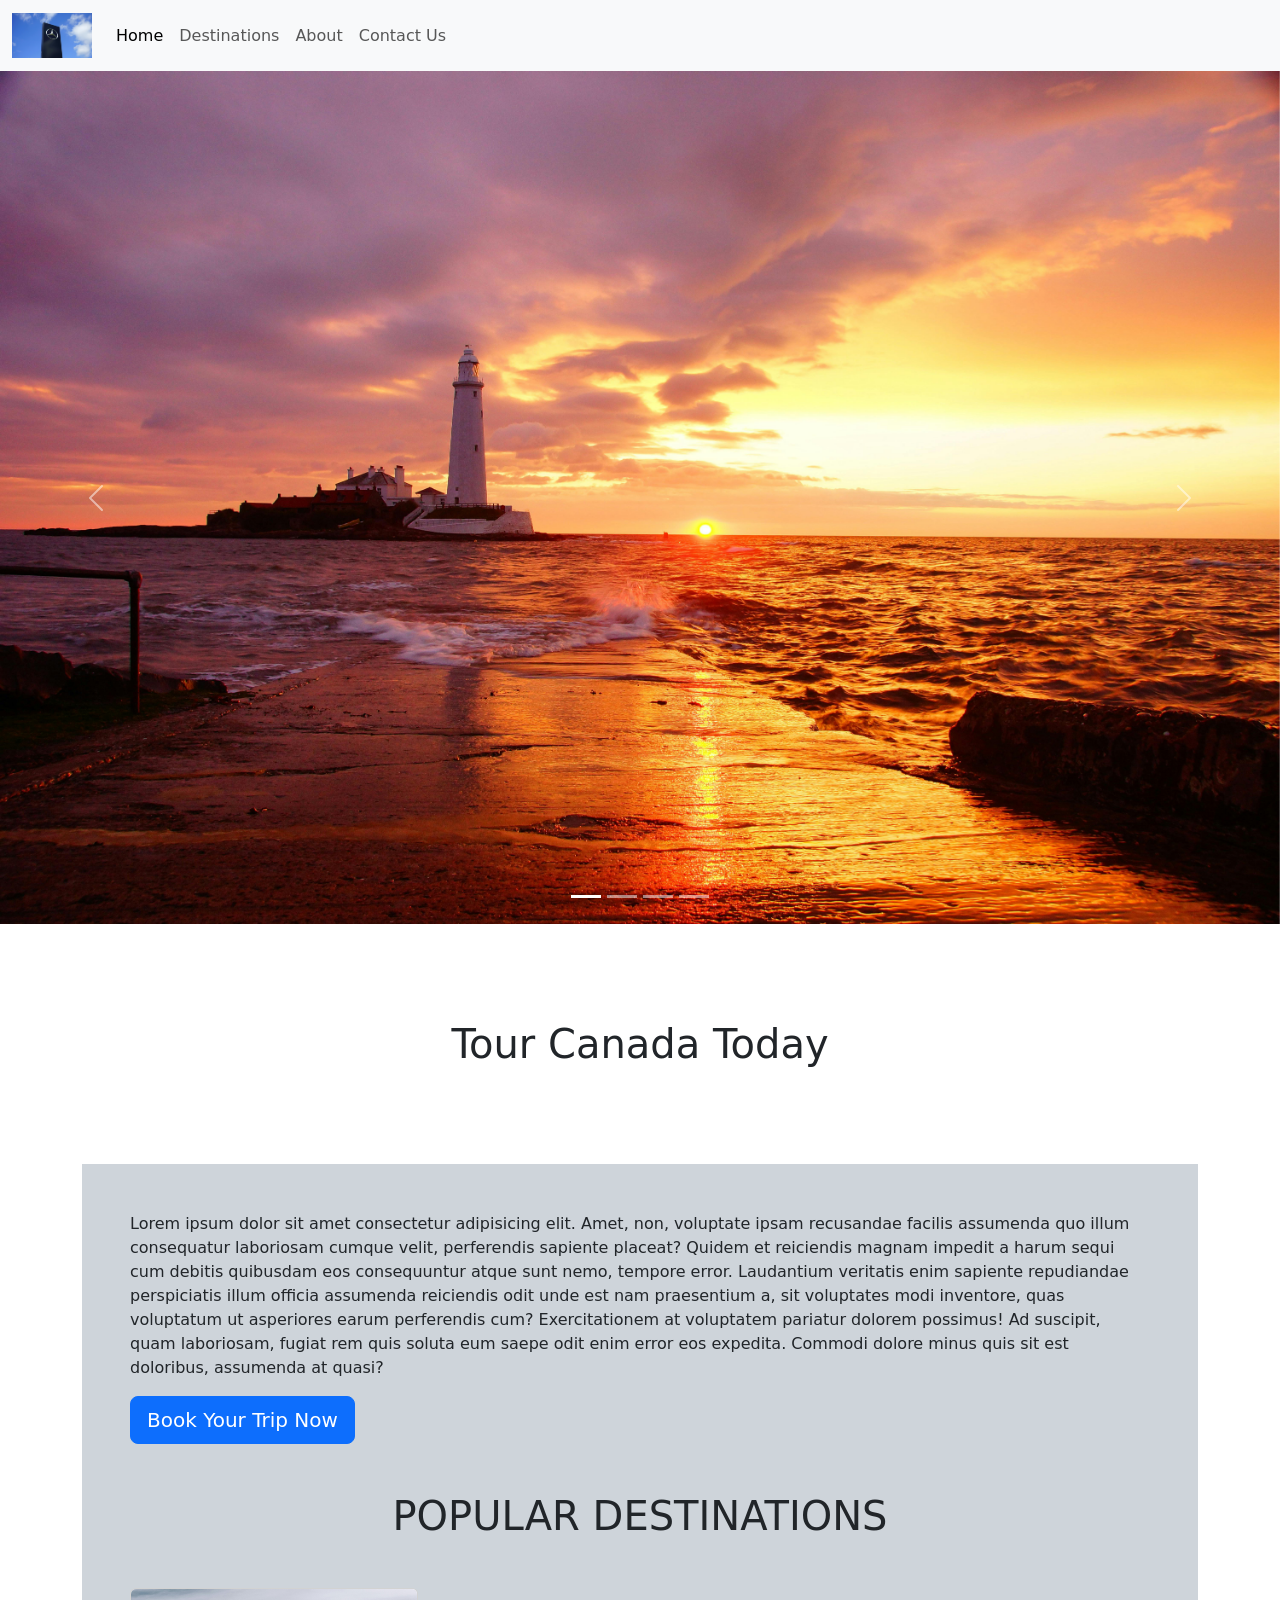
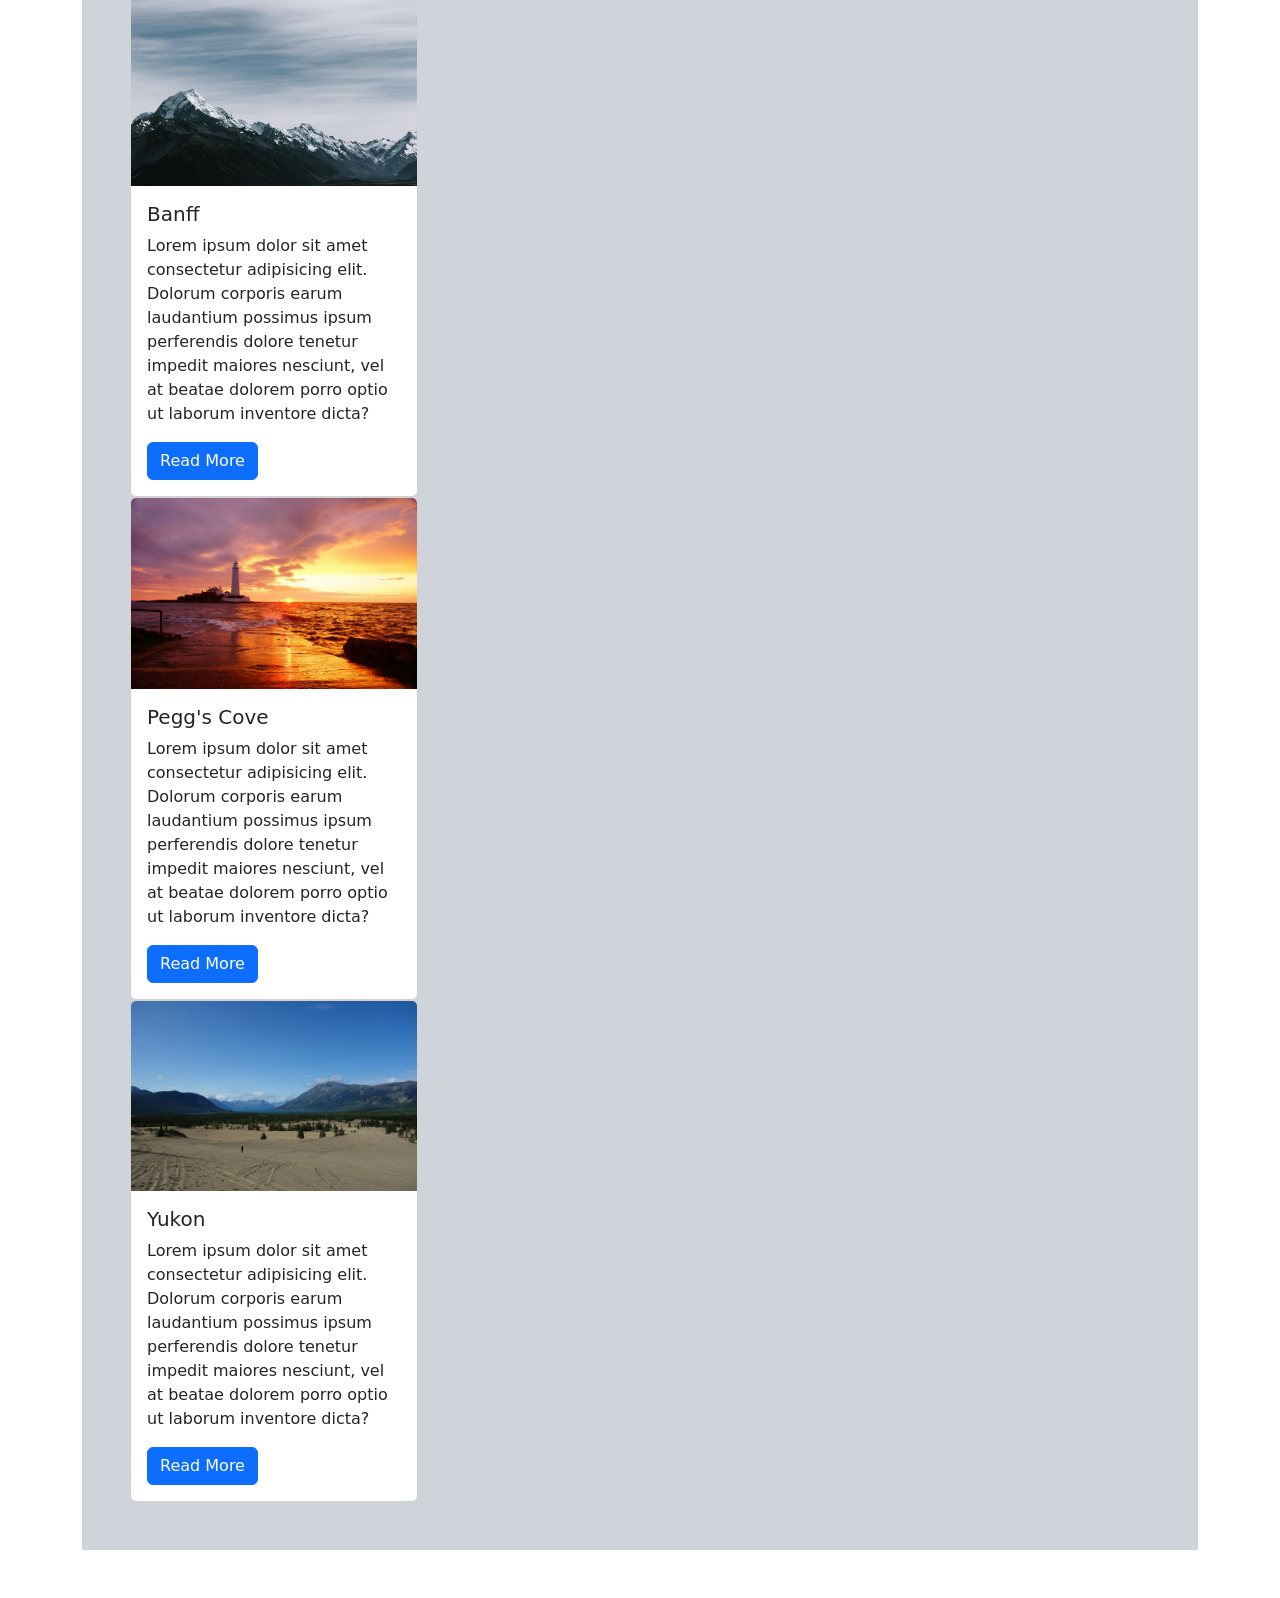
<file: bStrapExampl/index.html>
<!DOCTYPE html>
<html lang="en">
  <!DOCTYPE html>
  <html lang="en">
    <head>
      <meta charset="utf-8" />
      <meta name="viewport" content="width=device-width, initial-scale=1" />
      <title>Build A Webpage Using Bootstrap 5</title>
      <link
        href="https://cdn.jsdelivr.net/npm/bootstrap@5.3.8/dist/css/bootstrap.min.css"
        rel="stylesheet"
        integrity="sha384-sRIl4kxILFvY47J16cr9ZwB07vP4J8+LH7qKQnuqkuIAvNWLzeN8tE5YBujZqJLB"
        crossorigin="anonymous"
      />
    </head>
    <body>
      <!-- Nav bar -->
      <nav class="navbar navbar-expand-lg bg-body-tertiary">
        <div class="container-fluid">
          <a class="navbar-brand" href="#"
            ><img src="img/logo.jpg" alt="logo" width="80"
          /></a>
          <button
            class="navbar-toggler"
            type="button"
            data-bs-toggle="collapse"
            data-bs-target="#navbarNavAltMarkup"
            aria-controls="navbarNavAltMarkup"
            aria-expanded="false"
            aria-label="Toggle navigation"
          >
            <span class="navbar-toggler-icon"></span>
          </button>
          <div class="collapse navbar-collapse" id="navbarNavAltMarkup">
            <div class="navbar-nav">
              <a class="nav-link active" aria-current="page" href="#">Home</a>
              <a class="nav-link" href="#destinations">Destinations</a>
              <a class="nav-link" href="#about">About</a>
              <a class="nav-link" href="#contact">Contact Us</a>
            </div>
          </div>
        </div>
      </nav>

      <!-- Carousel -->

      <div id="carouselExampleIndicators" class="carousel slide">
        <div class="carousel-indicators">
          <button
            type="button"
            data-bs-target="#carouselExampleIndicators"
            data-bs-slide-to="0"
            class="active"
            aria-current="true"
            aria-label="Slide 1"
          ></button>
          <button
            type="button"
            data-bs-target="#carouselExampleIndicators"
            data-bs-slide-to="1"
            aria-label="Slide 2"
          ></button>
          <button
            type="button"
            data-bs-target="#carouselExampleIndicators"
            data-bs-slide-to="2"
            aria-label="Slide 3"
          ></button>
          <button
            type="button"
            data-bs-target="#carouselExampleIndicators"
            data-bs-slide-to="3"
            aria-label="Slide 4"
          ></button>
        </div>
        <div class="carousel-inner">
          <div class="carousel-item active">
            <img
              src="img/lighthouse.jpg"
              class="d-block w-100"
              alt="lighthouse"
            />
          </div>
          <div class="carousel-item">
            <img src="img/geese.jpg" class="d-block w-100" alt="geese" />
          </div>
          <div class="carousel-item">
            <img
              src="img/mountains.jpg"
              class="d-block w-100"
              alt="mountains"
            />
          </div>
          <div class="carousel-item">
            <img src="img/falls.jpg" class="d-block w-100" alt="falls" />
          </div>
        </div>
        <button
          class="carousel-control-prev"
          type="button"
          data-bs-target="#carouselExampleIndicators"
          data-bs-slide="prev"
        >
          <span class="carousel-control-prev-icon" aria-hidden="true"></span>
          <span class="visually-hidden">Previous</span>
        </button>
        <button
          class="carousel-control-next"
          type="button"
          data-bs-target="#carouselExampleIndicators"
          data-bs-slide="next"
        >
          <span class="carousel-control-next-icon" aria-hidden="true"></span>
          <span class="visually-hidden">Next</span>
        </button>
      </div>

      <script
        src="https://cdn.jsdelivr.net/npm/bootstrap@5.3.8/dist/js/bootstrap.bundle.min.js"
        integrity="sha384-FKyoEForCGlyvwx9Hj09JcYn3nv7wiPVlz7YYwJrWVcXK/BmnVDxM+D2scQbITxI"
        crossorigin="anonymous"
      ></script>

      <!-- Main Container -->

      <div class="container">
        <h1 class="text-center p-5 mb-5 mt-5">Tour Canada Today</h1>
        <div class="w-100 bg-dark-subtle p-5 mb-5">
          <p>
            Lorem ipsum dolor sit amet consectetur adipisicing elit. Amet, non,
            voluptate ipsam recusandae facilis assumenda quo illum consequatur
            laboriosam cumque velit, perferendis sapiente placeat? Quidem et
            reiciendis magnam impedit a harum sequi cum debitis quibusdam eos
            consequuntur atque sunt nemo, tempore error. Laudantium veritatis
            enim sapiente repudiandae perspiciatis illum officia assumenda
            reiciendis odit unde est nam praesentium a, sit voluptates modi
            inventore, quas voluptatum ut asperiores earum perferendis cum?
            Exercitationem at voluptatem pariatur dolorem possimus! Ad suscipit,
            quam laboriosam, fugiat rem quis soluta eum saepe odit enim error
            eos expedita. Commodi dolore minus quis sit est doloribus, assumenda
            at quasi?
          </p>
          <button type="button" class="btn btn-primary btn-lg">
            Book Your Trip Now
          </button>
          <h2 id="destinations" class="fs-1 p-5, mb-5 mt-5 text-center">
            POPULAR DESTINATIONS
          </h2>

          <div class="row">
            <div class="col">
              <!-- Card 1 -->
              <div class="card" style="width: 18rem">
                <img
                  src="img/mountains.jpg"
                  class="card-img-top"
                  alt="mountains"
                />
                <div class="card-body">
                  <h5 class="card-title">Banff</h5>
                  <p class="card-text">
                    Lorem ipsum dolor sit amet consectetur adipisicing elit.
                    Dolorum corporis earum laudantium possimus ipsum perferendis
                    dolore tenetur impedit maiores nesciunt, vel at beatae
                    dolorem porro optio ut laborum inventore dicta?
                  </p>
                  <a href="#" class="btn btn-primary">Read More</a>
                </div>
              </div>
            </div>
          </div>
          <div class="row">
            <div class="col">
              <!-- Card 2 -->
              <div class="card" style="width: 18rem">
                <img
                  src="img/lighthouse.jpg"
                  class="card-img-top"
                  alt="lighthouse"
                />
                <div class="card-body">
                  <h5 class="card-title">Pegg's Cove</h5>
                  <p class="card-text">
                    Lorem ipsum dolor sit amet consectetur adipisicing elit.
                    Dolorum corporis earum laudantium possimus ipsum perferendis
                    dolore tenetur impedit maiores nesciunt, vel at beatae
                    dolorem porro optio ut laborum inventore dicta?
                  </p>
                  <a href="#" class="btn btn-primary">Read More</a>
                </div>
              </div>
            </div>
          </div>
          <div class="row">
            <div class="col">
              <!-- Card 3 -->
              <div class="card" style="width: 18rem">
                <img src="img/yukon.jpg" class="card-img-top" alt="mountains" />
                <div class="card-body">
                  <h5 class="card-title">Yukon</h5>
                  <p class="card-text">
                    Lorem ipsum dolor sit amet consectetur adipisicing elit.
                    Dolorum corporis earum laudantium possimus ipsum perferendis
                    dolore tenetur impedit maiores nesciunt, vel at beatae
                    dolorem porro optio ut laborum inventore dicta?
                  </p>
                  <a href="#" class="btn btn-primary">Read More</a>
                </div>
              </div>
            </div>
          </div>
        </div>
      </div>

      <!-- End of Container -->
    </body>
  </html>
</html>
</file>
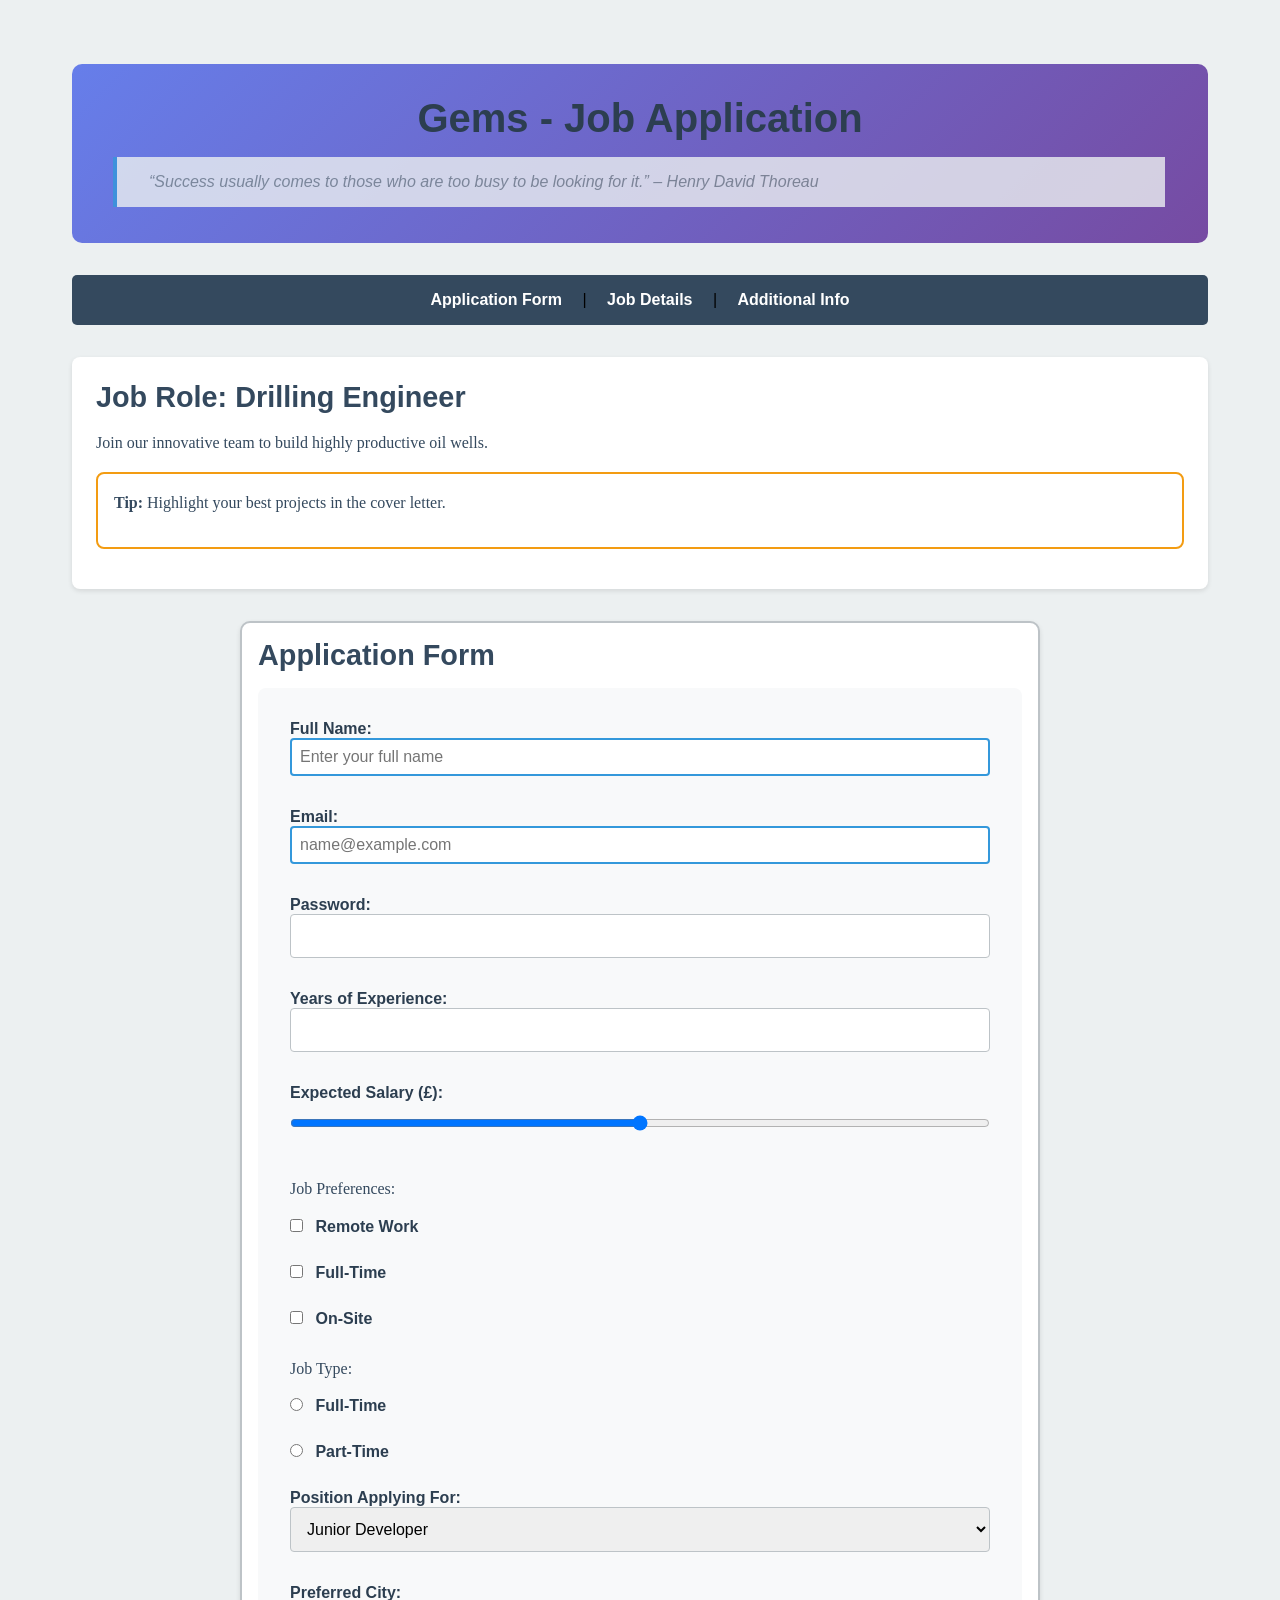
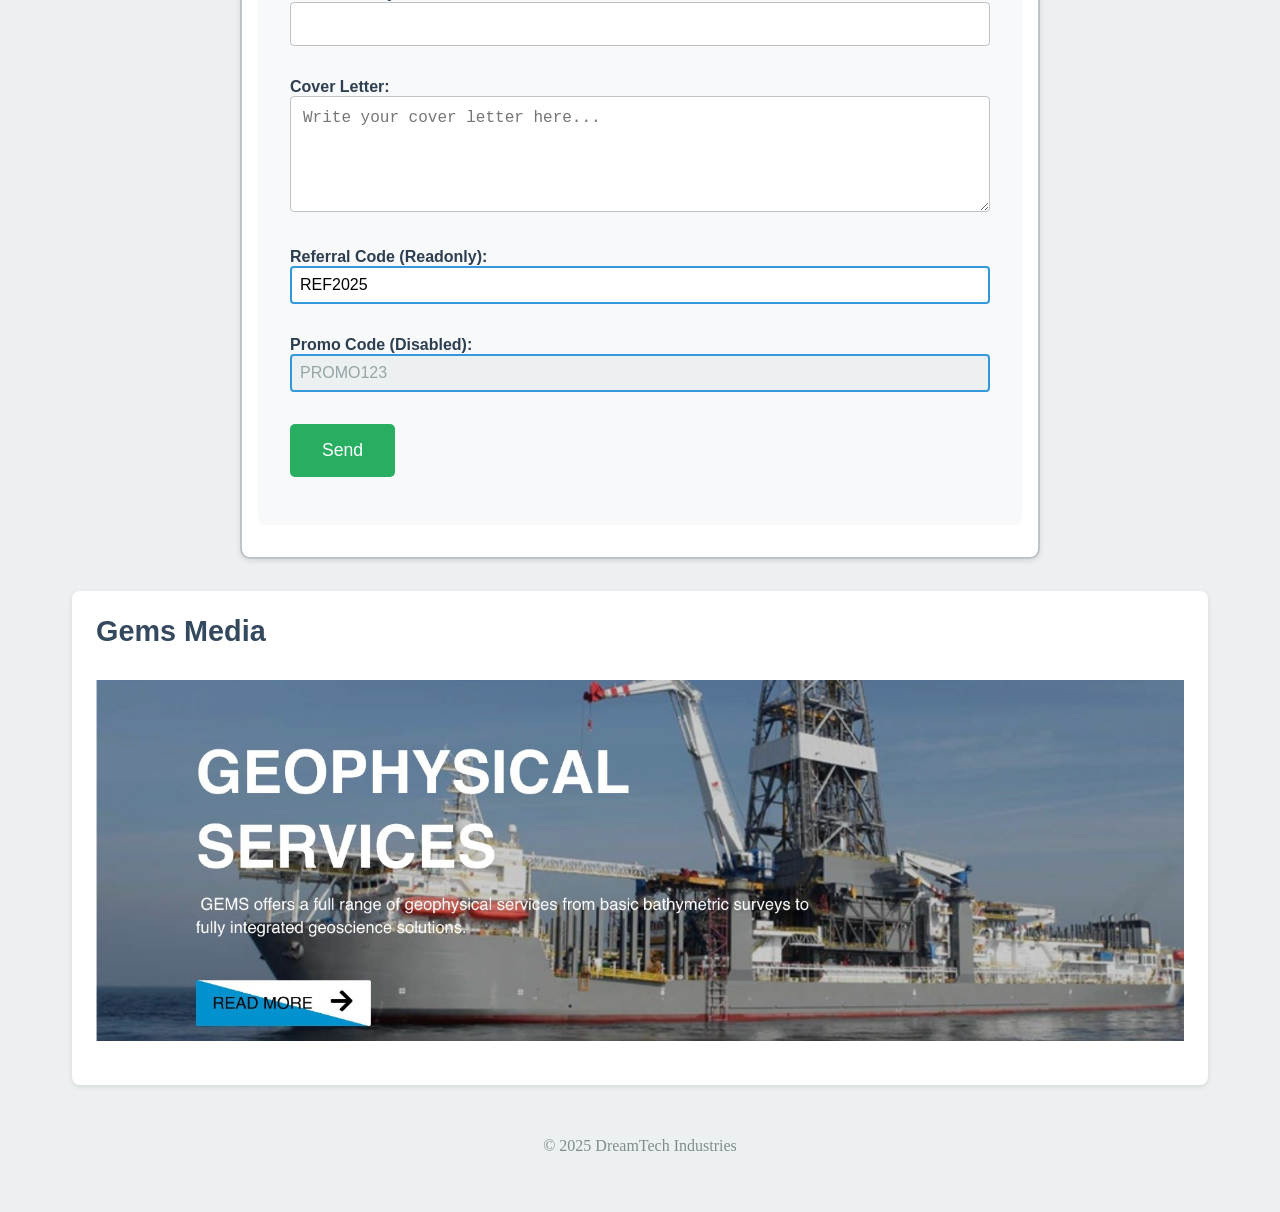
<file: CSS_Assignment_1/index.html>
<!DOCTYPE html>
<html lang="en">
  <head>
    <title>Job Application Form</title>
    <link rel="stylesheet" href="styles.css" />
  </head>
  <body>
    <div class="container">
      <!-- HEADER -->
      <header>
        <h1>Gems - Job Application</h1>
        <blockquote class="quote">
          “Success usually comes to those who are too busy to be looking for
          it.” – Henry David Thoreau
        </blockquote>
      </header>

      <!-- NAVIGATION -->
      <nav>
        <a href="#form">Application Form</a> |
        <a href="#details">Job Details</a> |
        <a href="#extra">Additional Info</a>
      </nav>

      <!-- MAIN SECTION -->
      <section id="details">
        <article>
          <h2>Job Role: Drilling Engineer</h2>
          <p>Join our innovative team to build highly productive oil wells.</p>
        </article>
        <aside>
          <p>
            <strong>Tip:</strong> Highlight your best projects in the cover
            letter.
          </p>
        </aside>
      </section>

      <!-- FORM SECTION -->
      <section id="form" class="form-section">
        <h2>Application Form</h2>

        <!-- FORM STARTS HERE -->
        <form
          action="/submit"
          method="POST"
          autocomplete="on"
          aria-label="Job Application Form"
        >
          <!-- TEXT INPUTS -->
          <label
            >Full Name:
            <input
              type="text"
              name="fullname"
              placeholder="Enter your full name"
              required
              minlength="3"
              maxlength="50"
            />
          </label>

          <label
            >Email:
            <input
              type="text"
              name="email"
              placeholder="name@example.com"
              pattern=".+@.+\..+"
              required
            />
          </label>

          <!-- PASSWORD FIELD -->
          <label
            >Password:
            <input type="password" name="password" required />
          </label>

          <!-- NUMBER INPUT -->
          <label
            >Years of Experience:
            <input type="number" name="experience" min="0" max="40" />
          </label>

          <!-- RANGE SLIDER -->
          <label
            >Expected Salary (£):
            <input
              type="range"
              name="salary"
              min="20000"
              max="100000"
              step="500"
            />
          </label>

          <!-- CHECKBOXES -->
          <p>Job Preferences:</p>
          <label
            ><input type="checkbox" name="remote" value="yes" /> Remote
            Work</label
          >
          <label
            ><input type="checkbox" name="fulltime" value="yes" />
            Full-Time</label
          >
          <label
            ><input type="checkbox" name="onsite" value="yes" /> On-Site</label
          >

          <!-- RADIO BUTTONS -->
          <p>Job Type:</p>
          <label
            ><input type="radio" name="jobtype" value="full" required />
            Full-Time</label
          >
          <label
            ><input type="radio" name="jobtype" value="part" /> Part-Time</label
          >

          <!-- DROPDOWN MENU -->
          <label
            >Position Applying For:
            <select name="position">
              <option value="junior">Junior Developer</option>
              <option value="senior">Senior Developer</option>
              <option value="designer">UI/UX Designer</option>
            </select>
          </label>

          <!-- DATALIST -->
          <label
            >Preferred City:
            <input list="cities" name="city" />
            <datalist id="cities">
              <option value="London"></option>
              <option value="Manchester"></option>
              <option value="Birmingham"></option>
              <option value="Leeds"></option>
            </datalist>
          </label>

          <!-- TEXTAREA -->
          <label
            >Cover Letter:
            <textarea
              name="cover"
              rows="5"
              cols="40"
              placeholder="Write your cover letter here..."
            ></textarea>
          </label>

          <!-- DISABLED & READONLY -->
          <label
            >Referral Code (Readonly):
            <input type="text" value="REF2025" readonly />
          </label>

          <label
            >Promo Code (Disabled):
            <input type="text" value="PROMO123" disabled />
          </label>

          <!-- SUBMIT BUTTON -->
          <input type="submit" value="Send" />
        </form>
      </section>

      <!-- EMBED SECTION -->
      <section id="extra">
        <h2>Gems Media</h2>
        <embed src="gemsLogo.jpeg" width="400" height="300" />
      </section>

      <!-- FOOTER -->
      <footer>
        <p>&copy; 2025 DreamTech Industries</p>
      </footer>
    </div>
  </body>
</html>
</file>
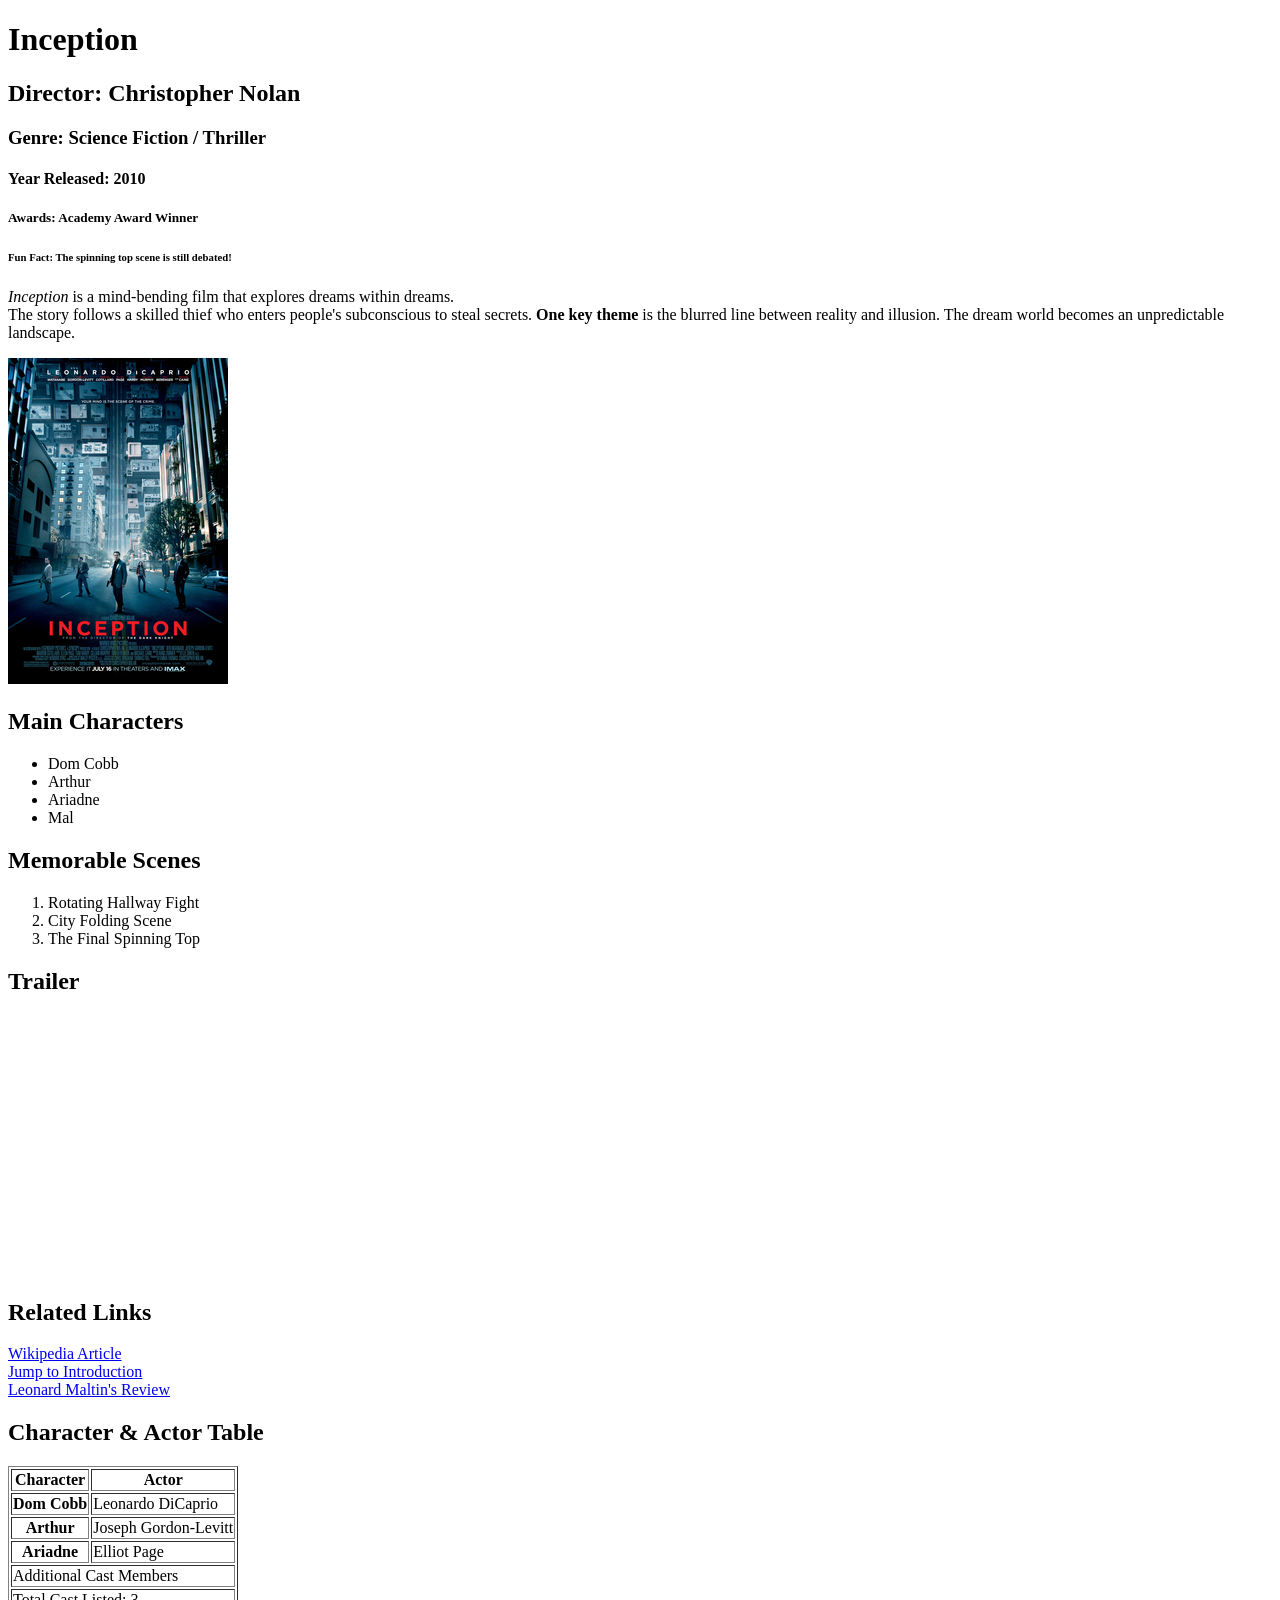
<file: Html_Assignmenr_1/index.html>
<!DOCTYPE html>
<html lang="en">
  <head>
    <title>Inception - Movie Overview</title>
  </head>
  <body>
    <!-- Header Section -->
    <div class="header">
      <h1>Inception</h1>
      <h2>Director: Christopher Nolan</h2>
      <h3>Genre: Science Fiction / Thriller</h3>
      <h4>Year Released: 2010</h4>
      <h5>Awards: Academy Award Winner</h5>
      <h6>Fun Fact: The spinning top scene is still debated!</h6>
    </div>

    <!-- Introduction Paragraph -->
    <p id="intro">
      <em>Inception</em> is a mind-bending film that explores dreams within
      dreams.<br />
      The story follows a skilled thief who enters people's subconscious to
      steal secrets.
      <strong>One key theme</strong> is the blurred line between reality and
      illusion. The <span>dream world</span> becomes an unpredictable landscape.
    </p>

    <!-- Image Section -->
    <img
      src="./inception.jpg"
      alt="Inception Movie Cover"
      title="Official Inception Poster"
    />

    <!-- Character & Scene Lists -->
    <h2>Main Characters</h2>
    <ul>
      <li>Dom Cobb</li>
      <li>Arthur</li>
      <li>Ariadne</li>
      <li>Mal</li>
    </ul>

    <h2>Memorable Scenes</h2>
    <ol>
      <li>Rotating Hallway Fight</li>
      <li>City Folding Scene</li>
      <li>The Final Spinning Top</li>
    </ol>

    <!-- Video Section -->
    <h2>Trailer</h2>
    <iframe
      width="540"
      height="260"
      src="https://www.youtube.com/embed/YoHD9XEInc0?si=R4oIviMYX7sqBD3h"
      title="YouTube video player"
      frameborder="0"
      allow="accelerometer; autoplay; clipboard-write; encrypted-media; gyroscope; picture-in-picture; web-share"
      referrerpolicy="strict-origin-when-cross-origin"
      allowfullscreen
    ></iframe>

    <!-- Links Section -->
    <h2>Related Links</h2>
    <a
      href="https://en.wikipedia.org/wiki/Inception"
      title="Inception Wikipedia Page"
      target="_blank"
      >Wikipedia Article</a
    ><br />
    <a href="#intro" title="Go to Introduction" target="_self"
      >Jump to Introduction</a
    ><br />
    <a
      href="https://leonardmaltin.com/film-review-inception/"
      title="Read Review"
      target="_self"
    >
      Leonard Maltin's Review</a
    >

    <!-- Table Section with list of main characters from the story-->
    <h2>Character & Actor Table</h2>
    <table border="1">
      <thead>
        <tr>
          <th scope="col">Character</th>
          <th scope="col">Actor</th>
        </tr>
      </thead>
      <tbody>
        <tr>
          <th scope="row">Dom Cobb</th>
          <td>Leonardo DiCaprio</td>
        </tr>
        <tr>
          <th scope="row">Arthur</th>
          <td>Joseph Gordon-Levitt</td>
        </tr>
        <tr>
          <th scope="row">Ariadne</th>
          <td>Elliot Page</td>
        </tr>
        <tr>
          <td colspan="2">Additional Cast Members</td>
        </tr>
      </tbody>
      <tfoot>
        <tr>
          <td colspan="2">Total Cast Listed: 3</td>
        </tr>
      </tfoot>
    </table>
  </body>
</html>
</file>
<file: CSS_Assignment_1/styles.css>
* {
  margin: 0;
  padding: 0;
  box-sizing: border-box;
}

/* This ruleset styles all h1 elements with a specific font and color */
h1 {
  font-family: "Arial", sans-serif;
  font-size: 2.5rem;
  color: #2c3e50;
  text-align: center;
  margin-bottom: 1rem;
}

/* This ruleset styles all form elements with a clean background and padding */
form {
  background-color: #f8f9fa;
  padding: 2rem;
  border-radius: 8px;
  margin: 1rem 0;
}

/* This ruleset styles all paragraph elements with consistent spacing */
p {
  font-family: "Georgia", serif;
  font-size: 1rem;
  color: #34495e;
  line-height: 1.6;
  margin-bottom: 1rem;
}

/* This ruleset styles the form section with specific layout and background */
.form-section {
  background-color: #ffffff;
  padding: 2rem;
  margin: 2rem auto;
  border: 2px solid #bdc3c7;
  border-radius: 10px;
  max-width: 800px;
}

/* This is an ID selector targeting the main title with specific styling */
#main-title {
  color: #e74c3c !important; /* Using !important to override other styles */
  font-size: 3rem;
  text-align: center;
}

/* ===== MULTIPLE CLASS SELECTORS ===== */
/* This ruleset uses multiple class selectors to apply bold green text */
.green.bold {
  color: #27ae60;
  font-weight: bold;
  font-size: 1.2rem;
}

/* This ruleset targets input elements with type containing 'text' */
input[type*="text"] {
  border: 2px solid #3498db;
  padding: 0.5rem;
  border-radius: 4px;
  width: 100%;
}

/* This ruleset targets images with 'winter' in their src attribute */
img[src*="winter"] {
  border: 3px solid #2c3e50;
  border-radius: 8px;
  opacity: 0.9;
}

/* This ruleset styles labels within form elements */
.form-section label {
  display: block;
  margin-bottom: 1rem;
  font-weight: bold;
  color: #2c3e50;
}

/* This ruleset styles list items within main-list */
.main-list li {
  list-style-type: square;
  margin-left: 1.5rem;
  color: #7f8c8d;
}

/* This ruleset applies consistent styling to headings and menu */
h1,
h2,
.menu {
  font-family: "Helvetica", sans-serif;
  color: #2c3e50;
  margin-bottom: 1rem;
}

/* This ruleset targets h1 elements with class 'title' */
h1.title {
  background-color: #34495e;
  color: white;
  padding: 1rem;
  border-radius: 5px;
}

/* Hover effect for navigation links */
nav a:hover {
  color: #e74c3c;
  text-decoration: underline;
}

/* Focus state for form inputs */
input:focus {
  outline: none;
  border-color: #e74c3c;
  box-shadow: 0 0 5px rgba(231, 76, 60, 0.5);
}

/* Style for disabled inputs */
input:disabled {
  background-color: #ecf0f1;
  color: #95a5a6;
  cursor: not-allowed;
}

/* Visited link styling */
a:visited {
  color: #8e44ad;
}

/* Active state for buttons */
input[type="submit"]:active {
  transform: scale(0.98);
  background-color: #c0392b;
}

/* Margin examples */
header {
  margin: 2rem 0;
}

nav {
  margin: 1rem 0;
}

/* Margin shorthand example */
.quote {
  margin: 6px 11px 4px 9px;
  font-style: italic;
  color: #7f8c8d;
}

/* Padding examples */
.container {
  padding: 2rem;
}

/* Padding shorthand example */
.form-section {
  padding: 6px 10px 5px 12px;
}

/* Auto margin for centering */
.container {
  margin: 0 auto;
  max-width: 1200px;
}

/* Border examples */
aside {
  border: 2px solid #f39c12;
  border-radius: 8px;
  padding: 1rem;
  margin: 1rem 0;
}

/* Border radius for rounded corners */
input,
select,
textarea {
  border-radius: 4px;
}

/* Width and height examples */
embed {
  width: 400px;
  height: 300px;
  margin: 1rem 0;
}

/* Min and max width examples */
body {
  min-width: 320px;
  max-width: 100%;
}

/* Min and max height examples */
.form-section {
  min-height: 300px;
  max-height: none;
}

/* Overflow example */
textarea {
  overflow: auto;
  resize: vertical;
}

/* Individual margin properties */
footer {
  margin-top: 3rem;
  margin-right: 1rem;
  margin-bottom: 1rem;
  margin-left: 1rem;
  text-align: center;
}

/* Individual padding properties */
blockquote {
  padding-top: 1rem;
  padding-right: 2rem;
  padding-bottom: 1rem;
  padding-left: 2rem;
  background-color: #ecf0f1;
  border-left: 4px solid #3498db;
}

/* Visibility example */
/* This is a visibility property used to hide a promotional section */
.promo {
  visibility: hidden;
  height: 0;
}

/* ===== VISUAL RULES ===== */
/* Font family examples */
body {
  font-family: "Segoe UI", Tahoma, Geneva, Verdana, sans-serif;
}

/* Font size examples */
h2 {
  font-size: 1.8rem;
  color: #34495e;
}

/* Color examples */
nav a {
  color: #3498db;
  text-decoration: none;
}

/* Background color examples */
body {
  background-color: #ecf0f1;
}

/* Text align examples */
footer p {
  text-align: center;
  color: #7f8c8d;
}

/* Opacity example */
.quote {
  opacity: 0.8;
}

/* Background image example */
header {
  background-image: linear-gradient(135deg, #667eea 0%, #764ba2 100%);
  color: white;
  padding: 2rem;
  border-radius: 10px;
}

/* !important override example */
.special-text {
  color: #e74c3c !important;
  font-weight: bold;
}

/* ===== ADDITIONAL STYLING FOR BETTER VISUAL APPEARANCE ===== */
/* Form element styling */
label {
  display: block;
  margin-bottom: 0.5rem;
  font-weight: 600;
}

input,
select,
textarea {
  width: 100%;
  padding: 0.75rem;
  margin-bottom: 1rem;
  border: 1px solid #bdc3c7;
  font-size: 1rem;
}

input[type="checkbox"],
input[type="radio"] {
  width: auto;
  margin-right: 0.5rem;
}

input[type="submit"] {
  background-color: #27ae60;
  color: white;
  border: none;
  padding: 1rem 2rem;
  font-size: 1.1rem;
  cursor: pointer;
  border-radius: 5px;
  width: auto;
}

input[type="submit"]:hover {
  background-color: #219a52;
}

/* Navigation styling */
nav {
  text-align: center;
  padding: 1rem;
  background-color: #34495e;
  border-radius: 5px;
}

nav a {
  color: white;
  margin: 0 1rem;
  font-weight: bold;
}

/* Section styling */
section {
  margin: 2rem 0;
  padding: 1.5rem;
  background-color: white;
  border-radius: 8px;
  box-shadow: 0 2px 5px rgba(0, 0, 0, 0.1);
}

.form-section {
  padding: 1rem;
}

embed {
  width: 100%;
  height: auto;
}
</file>
